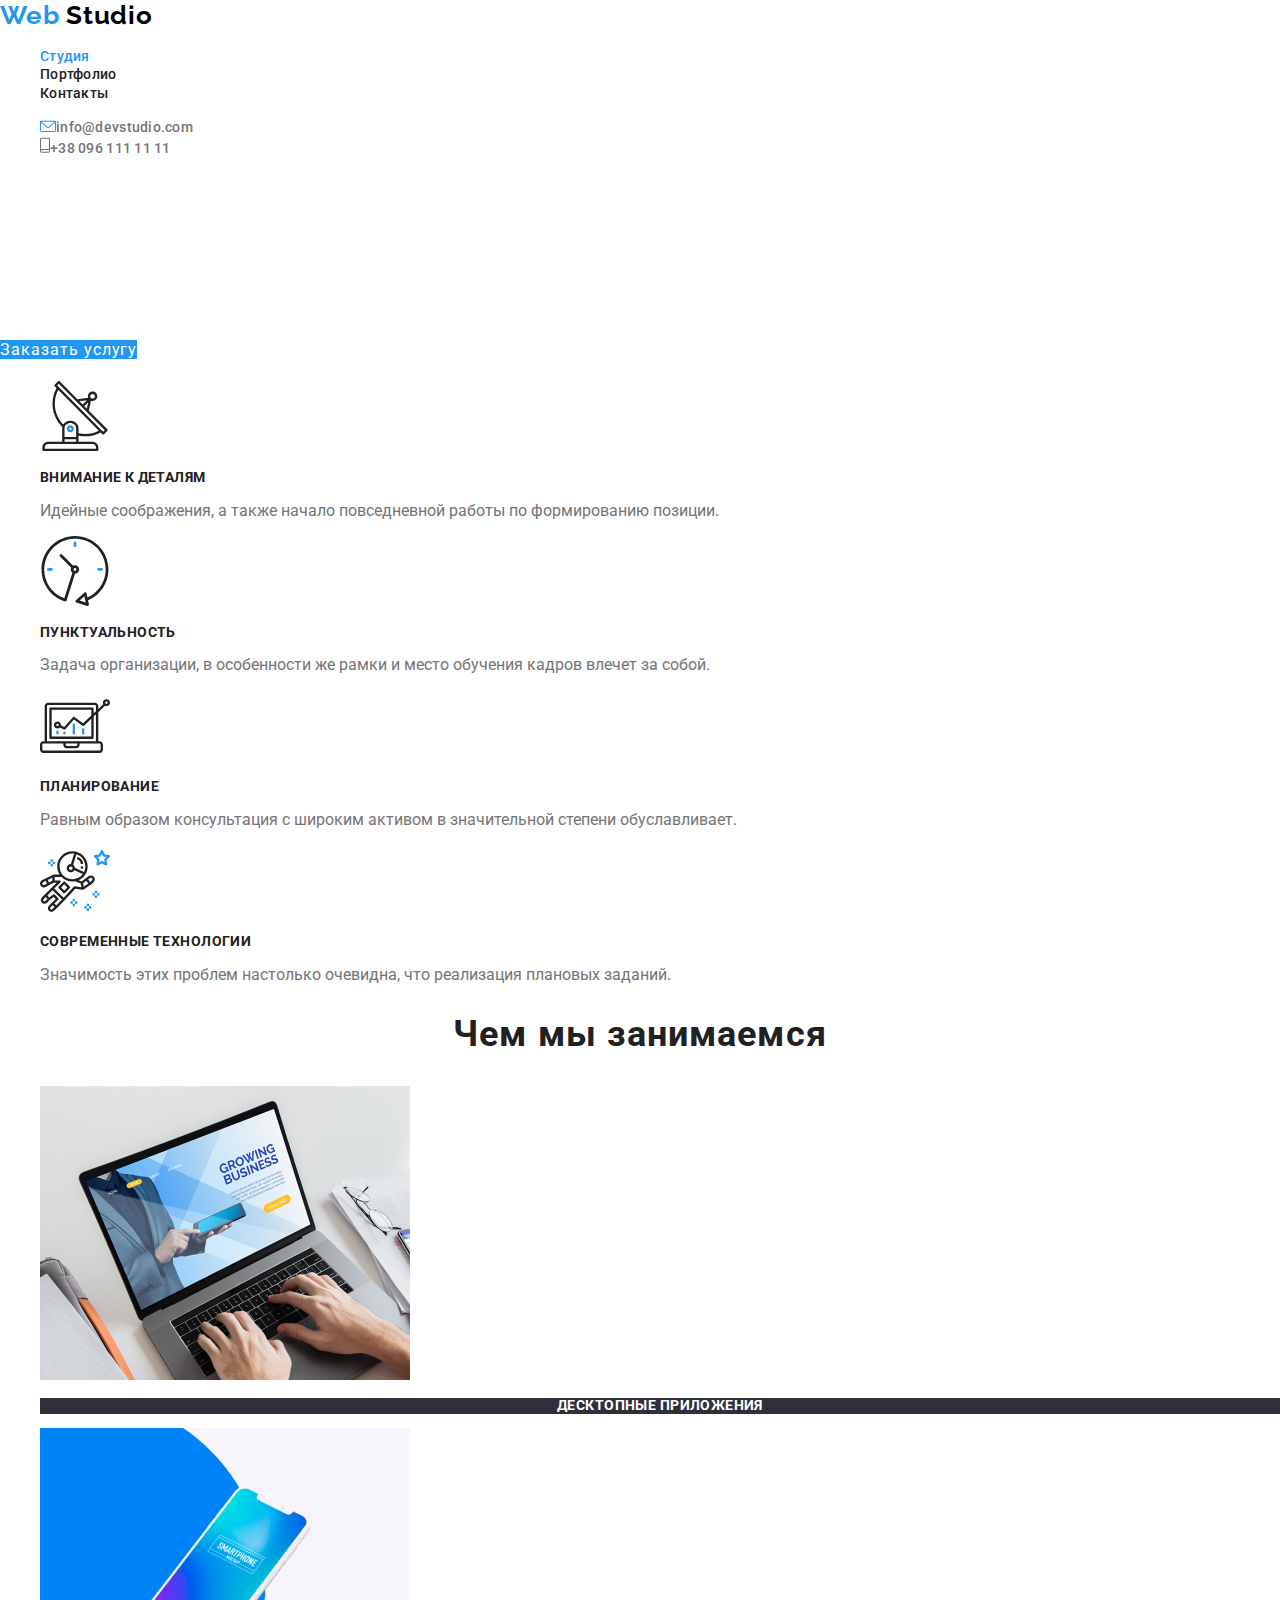
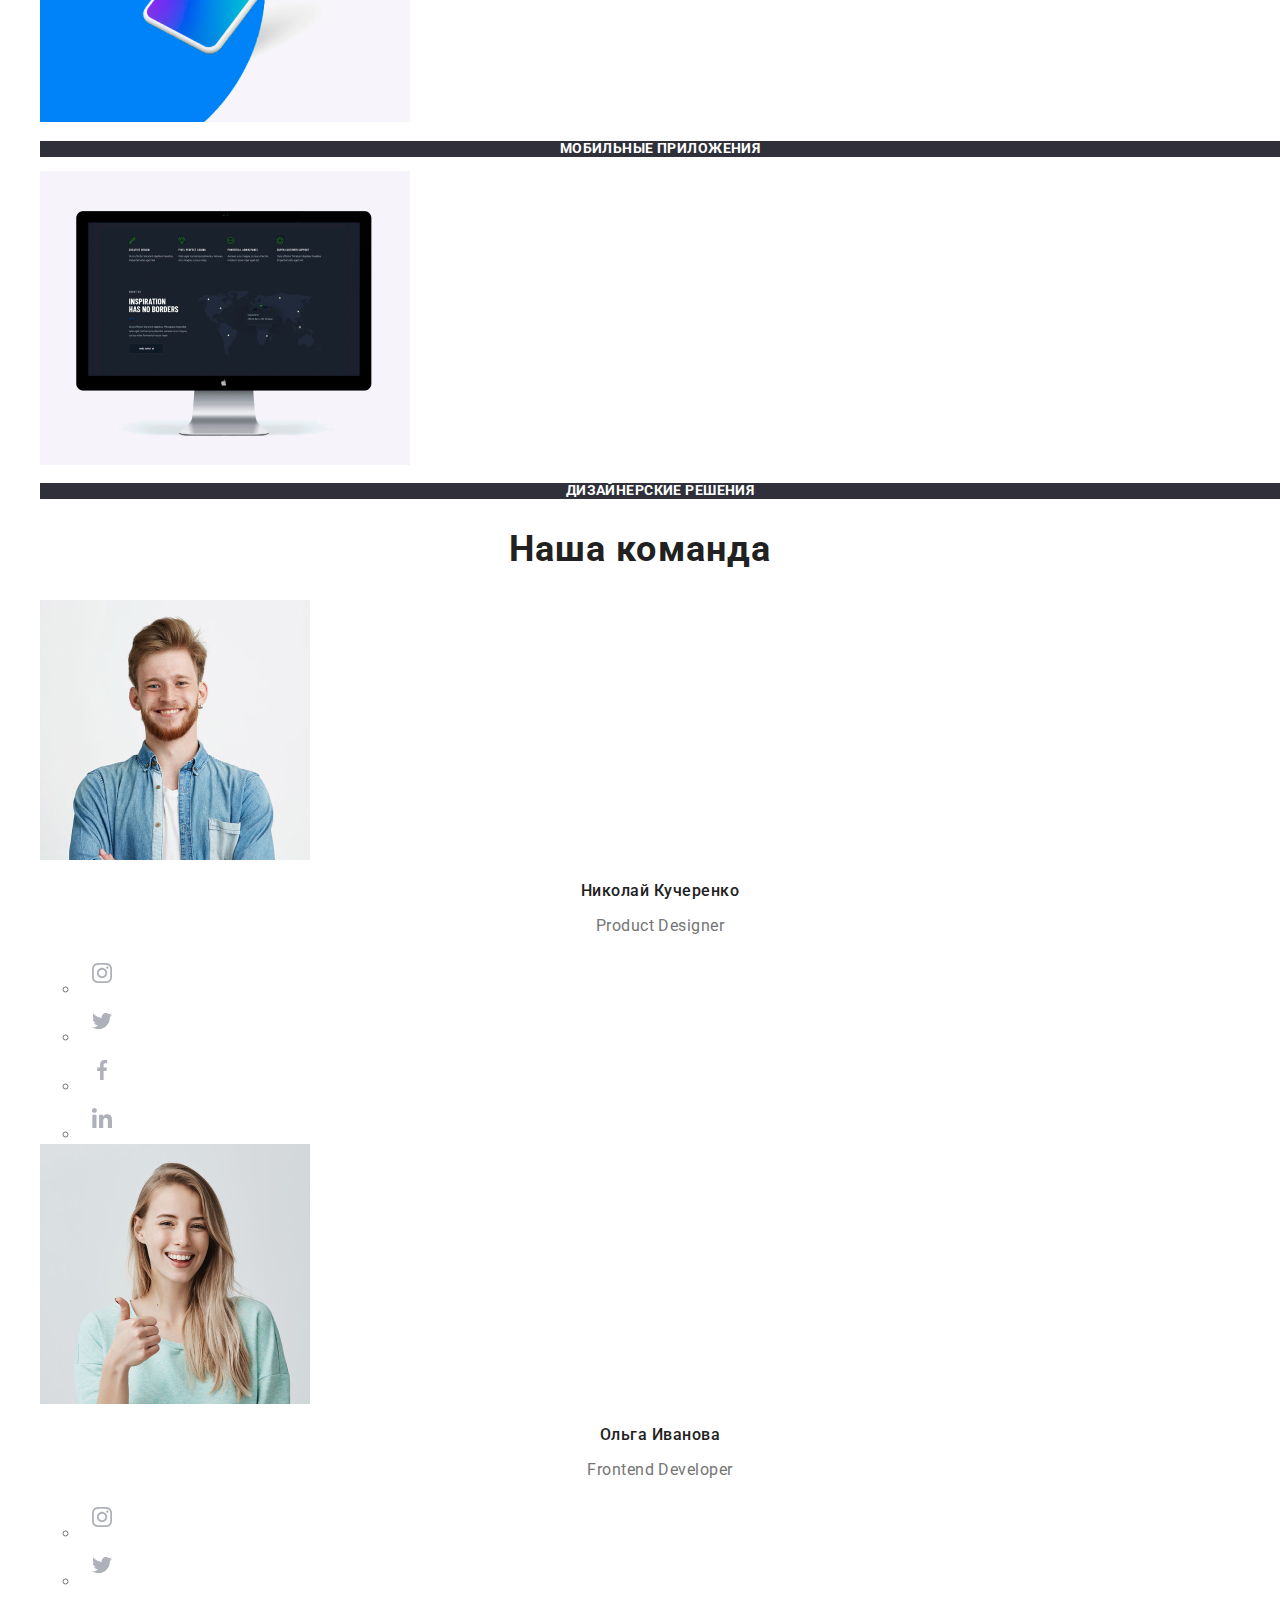
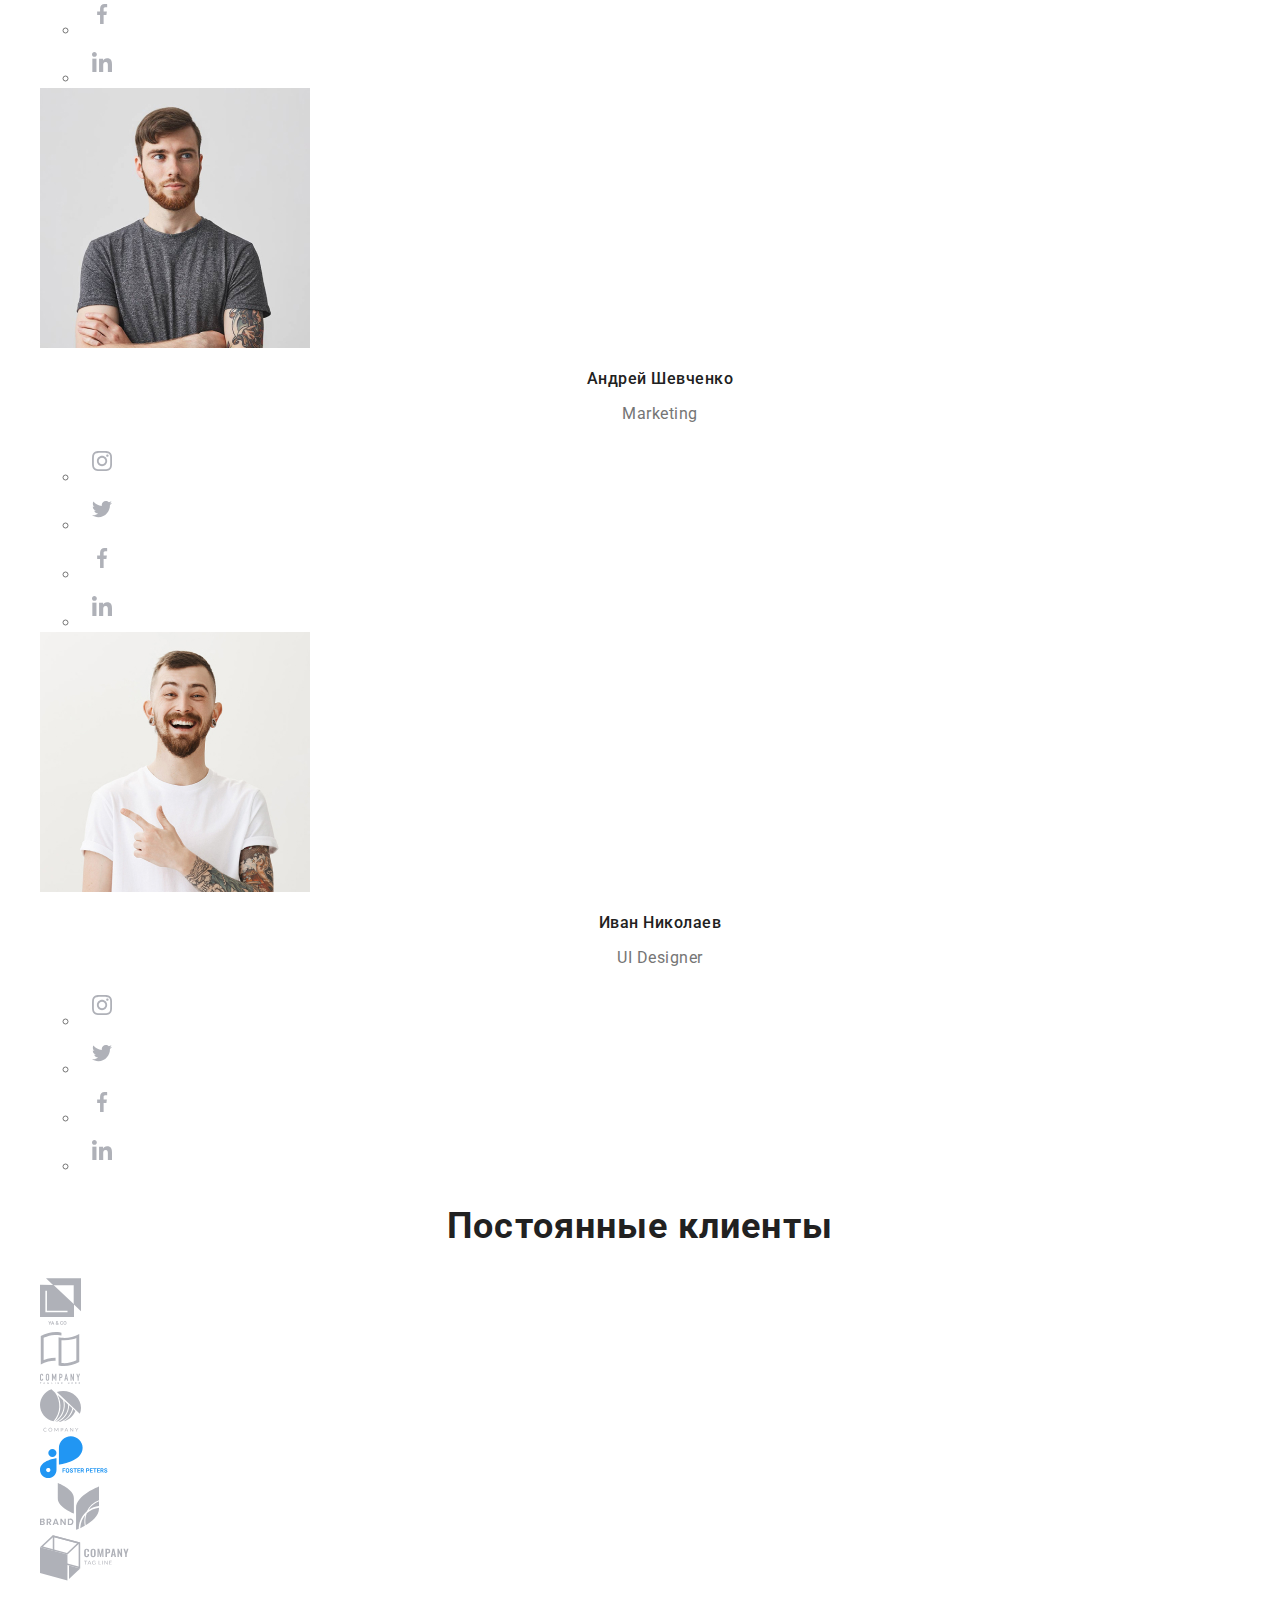
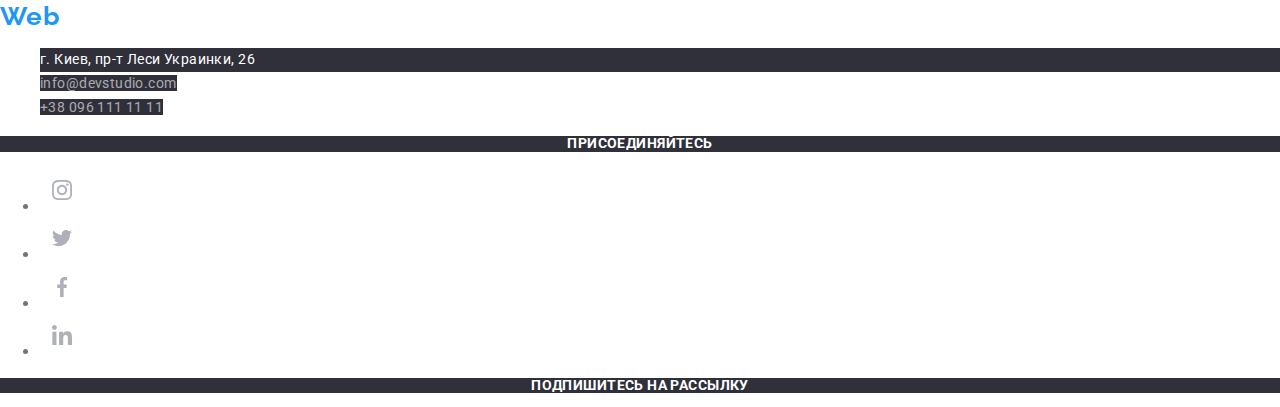
<file: index.html>
<!DOCTYPE html>
<html lang="ru">
  <head>
    <meta charset="UTF-8" />
    <meta name="viewport" content="width=device-width, initial-scale=1.0" />
    <title>Web Studio</title>
    <link
      href="https://fonts.googleapis.com/css2?family=Raleway:wght@700&family=Roboto:wght@400;500;700;900&display=swap"
      rel="stylesheet"
    />
    <link rel="stylesheet" href="./css/normalize.css" />
    <link rel="stylesheet" href="./css/styles.css" />
  </head>
  <body>
    <header>
      <nav class="navigation">
        <!--Логотип-->
        <a class="logo link" href="./index.html"
          ><span class="logo-name" lang="en"
            ><span class="logo-web">Web</span> Studio</span
          ></a
        >
        <!--Разделы-->
        <ul class="navigation-list">
          <li class="navigation-list-item">
            <a
              class="navigation-list-item-link link current"
              href="./index.html"
              target="_blank"
              >Студия</a
            >
          </li>
          <li class="navigation-list-item">
            <a
              class="navigation-list-item-link link"
              href="./portfolio.html"
              target="_blank"
              >Портфолио</a
            >
          </li>
          <li class="navigation-list-item">
            <a class="navigation-list-item-link link" href="">Контакты</a>
          </li>
        </ul>
      </nav>
      <!--Коммуникация-->
      <ul class="communication-list">
        <li class="communication-list-item">
          <img src="./images/images-header/envelope.svg" alt="Конверт" /><a
            class="communication-mail-link link"
            href="mailto:info@devstudio.com"
            >info@devstudio.com</a
          >
        </li>
        <li class="communication-list-item">
          <img src="./images/images-header/smartphone.svg" alt="Смартфон" /><a
            class="communication-tel-link link"
            href="tel:+380961111111"
            >+38 096 111 11 11</a
          >
        </li>
      </ul>
    </header>
    <main>
      <!--Секция Герой-->
      <section>
        <h1 class="hero">
          Эффективные решения <br />
          для вашего бизнеса
        </h1>
        <a class="button-hero link" href="">Заказать услугу</a>
      </section>
      <!--Наши особенности-->
      <section>
        <h2 hidden>Наши особенности</h2>
        <ul class="skills-list">
          <li class="skills-item">
            <img src="./images/images-skills/antenna.svg" alt="Антенна" />
            <h3 class="subtitle">Внимание к деталям</h3>
            <p>
              Идейные соображения, а также начало повседневной работы по
              формированию позиции.
            </p>
          </li>
          <li class="skills-item">
            <img src="./images/images-skills/clock.svg" alt="Часы" />
            <h3 class="subtitle">Пунктуальность</h3>
            <p>
              Задача организации, в особенности же рамки и место обучения кадров
              влечет за собой.
            </p>
          </li>
          <li class="skills-item">
            <img src="./images/images-skills/diagram.svg" alt="Диаграмма" />
            <h3 class="subtitle">Планирование</h3>
            <p>
              Равным образом консультация с широким активом в значительной
              степени обуславливает.
            </p>
          </li>
          <li class="skills-item">
            <img src="./images/images-skills/astronaut.svg" alt="Астронавт" />
            <h3 class="subtitle">Современные технологии</h3>
            <p>
              Значимость этих проблем настолько очевидна, что реализация
              плановых заданий.
            </p>
          </li>
        </ul>
      </section>
      <!--Чем мы занимаемся-->
      <section>
        <h2 class="title">Чем мы занимаемся</h2>
        <ul class="work-list">
          <li class="work-list-item">
            <img
              src="./images/images-work/desctop.png"
              alt="Работа с ноутбуком"
              width="370"
              height="294"
            />
            <p class="work-subtitle">Десктопные приложения</p>
          </li>
          <li class="work-list-item">
            <img
              src="./images/images-work/mobile.png"
              alt="Изображение смартфона"
              width="370"
              height="294"
            />
            <p class="work-subtitle">Мобильные приложения</p>
          </li>
          <li class="work-list-item">
            <img
              src="./images/images-work/display.png"
              alt="Экран дисплея"
              width="370"
              height="294"
            />
            <p class="work-subtitle">Дизайнерские решения</p>
          </li>
        </ul>
      </section>
      <!--Наша команда-->
      <section class="team">
        <h2 class="title">Наша команда</h2>
        <ul class="team-list">
          <li>
            <img
              src="./images/images-team/nik.jpg"
              alt="Николай Кучеренко"
              width="270"
              height="260"
            />
            <h3 class="team-name">Николай Кучеренко</h3>
            <p class="work-profession">Product Designer</p>
            <ul>
              <li>
                <a href="" aria-label="иконка линкедина">
                  <img
                    src="./images/images-team/lin.svg"
                    alt="иконка линкедина"
                /></a>
              </li>
              <li>
                <a href="" aria-label="иконка твиттера"
                  ><img
                    src="./images/images-team/tvit.svg"
                    alt="иконка твиттера"
                /></a>
              </li>
              <li>
                <a href="" aria-label="иконка фейсбука"
                  ><img src="./images/images-team/fb.svg" alt="иконка фейсбука"
                /></a>
              </li>
              <li>
                <a href="" aria-label="иконка инстаграма"
                  ><img
                    src="./images/images-team/instag.svg"
                    alt="иконка инстаграма"
                /></a>
              </li>
            </ul>
          </li>

          <li>
            <img
              src="./images/images-team/olg.jpg"
              alt="Ольга Иванова"
              width="270"
              height="260"
            />
            <h3 class="team-name">Ольга Иванова</h3>
            <p class="work-profession">Frontend Developer</p>
            <ul>
              <li>
                <a href="" aria-label="иконка линкедина">
                  <img
                    src="./images/images-team/lin.svg"
                    alt="иконка линкедина"
                /></a>
              </li>
              <li>
                <a href="" aria-label="иконка твиттера"
                  ><img
                    src="./images/images-team/tvit.svg"
                    alt="иконка твиттера"
                /></a>
              </li>
              <li>
                <a href="" aria-label="иконка фейсбука"
                  ><img src="./images/images-team/fb.svg" alt="иконка фейсбука"
                /></a>
              </li>
              <li>
                <a href="" aria-label="иконка инстаграма"
                  ><img
                    src="./images/images-team/instag.svg"
                    alt="иконка инстаграма"
                /></a>
              </li>
            </ul>
          </li>
          <li>
            <img
              src="./images/images-team/and.jpg"
              alt="Андрей Шевченко"
              width="270"
              height="260"
            />
            <h3 class="team-name">Андрей Шевченко</h3>
            <p class="work-profession">Marketing</p>
            <ul>
              <li>
                <a href="" aria-label="иконка линкедина">
                  <img
                    src="./images/images-team/lin.svg"
                    alt="иконка линкедина"
                /></a>
              </li>
              <li>
                <a href="" aria-label="иконка твиттера"
                  ><img
                    src="./images/images-team/tvit.svg"
                    alt="иконка твиттера"
                /></a>
              </li>
              <li>
                <a href="" aria-label="иконка фейсбука"
                  ><img src="./images/images-team/fb.svg" alt="иконка фейсбука"
                /></a>
              </li>
              <li>
                <a href="" aria-label="иконка инстаграма"
                  ><img
                    src="./images/images-team/instag.svg"
                    alt="иконка инстаграма"
                /></a>
              </li>
            </ul>
          </li>
          <li>
            <img
              src="./images/images-team/iva.jpg"
              alt="Иван Николаев"
              width="270"
              height="260"
            />
            <h3 class="team-name">Иван Николаев</h3>
            <p class="work-profession">UI Designer</p>
            <ul>
              <li>
                <a href="" aria-label="иконка линкедина">
                  <img
                    src="./images/images-team/lin.svg"
                    alt="иконка линкедина"
                /></a>
              </li>
              <li>
                <a href="" aria-label="иконка твиттера"
                  ><img
                    src="./images/images-team/tvit.svg"
                    alt="иконка твиттера"
                /></a>
              </li>
              <li>
                <a href="" aria-label="иконка фейсбука"
                  ><img src="./images/images-team/fb.svg" alt="иконка фейсбука"
                /></a>
              </li>
              <li>
                <a href="" aria-label="иконка инстаграма"
                  ><img
                    src="./images/images-team/instag.svg"
                    alt="иконка инстаграма"
                /></a>
              </li>
            </ul>
          </li>
        </ul>
      </section>
      <!--Постоянные клиенты-->
      <h2 class="title">Постоянные клиенты</h2>
      <ul class="klients-list">
        <li>
          <a href="" aria-label="иконка компании"
            ><img
              src="./images/images-klients/logo1.svg"
              alt="Логотип компании"
          /></a>
        </li>
        <li>
          <a href="" aria-label="иконка компании"
            ><img
              src="./images/images-klients/logo2.svg"
              alt="Логотип компании"
          /></a>
        </li>
        <li>
          <a href="" aria-label="иконка компании"
            ><img
              src="./images/images-klients/logo3.svg"
              alt="Логотип компании"
          /></a>
        </li>
        <li>
          <a href="" aria-label="иконка компании"
            ><img
              src="./images/images-klients/logo4.svg"
              alt="Логотип компании"
          /></a>
        </li>
        <li>
          <a href="" aria-label="иконка компании"
            ><img
              src="./images/images-klients/logo5.svg"
              alt="Логотип компании"
          /></a>
        </li>
        <li>
          <a href="" aria-label="иконка компании"
            ><img
              src="./images/images-klients/logo6.svg"
              alt="Логотип компании"
          /></a>
        </li>
      </ul>
    </main>
    <!--Подвал-->
    <footer>
      <a class="footer-logo link" href=""
        ><span class="logo-name" lang="en"
          ><span class="logo-web">Web</span> Studio</span
        ></a
      >
      <ul class="footer-list">
        <li class="footer-adress">г. Киев, пр-т Леси Украинки, 26</li>
        <li>
          <a class="footer-mail link" href="mailto:info@devstudio.com"
            >info@devstudio.com</a
          >
        </li>
        <li>
          <a class="footer-tel link" href="tel:+380961111111"
            >+38 096 111 11 11</a
          >
        </li>
      </ul>
      <p class="connect">присоединяйтесь</p>
      <ul>
        <li>
          <a href="" aria-label="иконка линкедина">
            <img src="./images/images-team/lin.svg" alt="иконка линкедина"
          /></a>
        </li>
        <li>
          <a href="" aria-label="иконка твиттера"
            ><img src="./images/images-team/tvit.svg" alt="иконка твиттера"
          /></a>
        </li>
        <li>
          <a href="" aria-label="иконка фейсбука"
            ><img src="./images/images-team/fb.svg" alt="иконка фейсбука"
          /></a>
        </li>
        <li>
          <a href="" aria-label="иконка инстаграма"
            ><img src="./images/images-team/instag.svg" alt="иконка инстаграма"
          /></a>
        </li>
      </ul>
      <p class="connect">Подпишитесь на рассылку</p>
    </footer>
  </body>
</html>
</file>
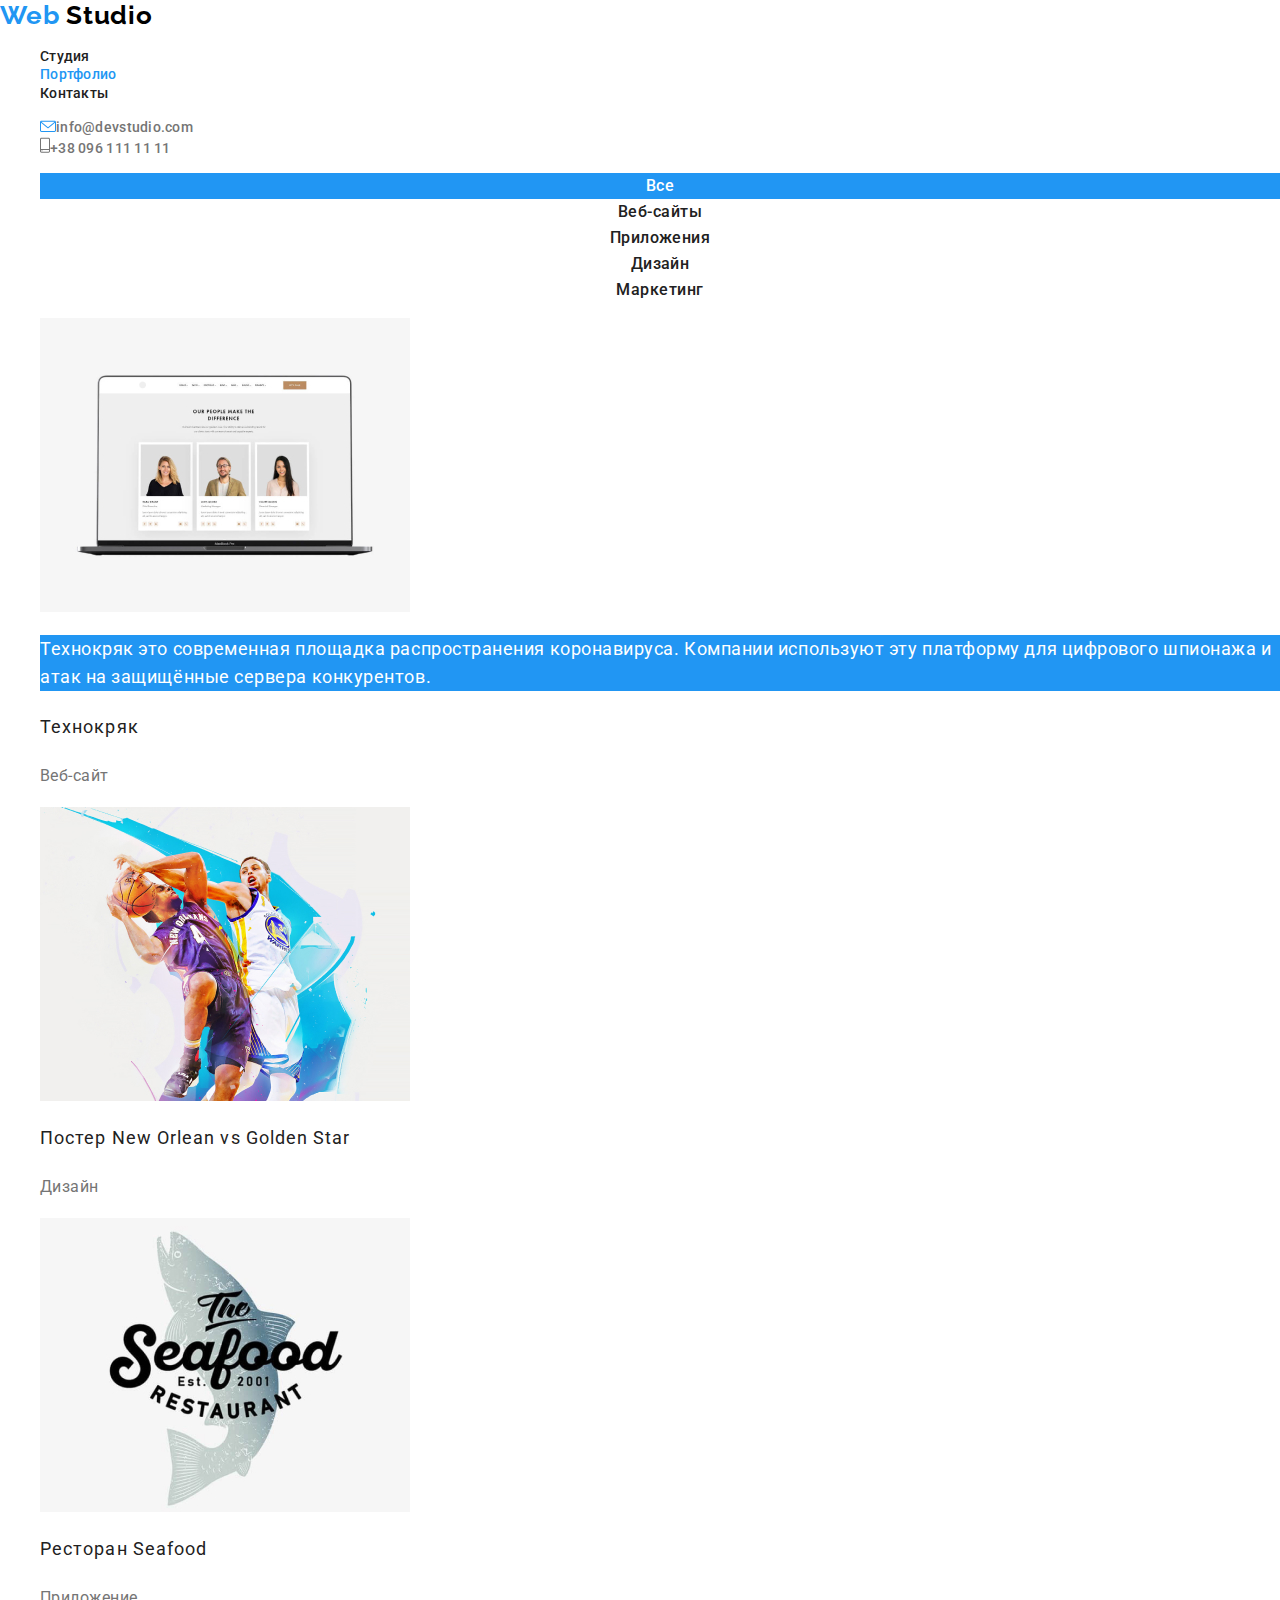
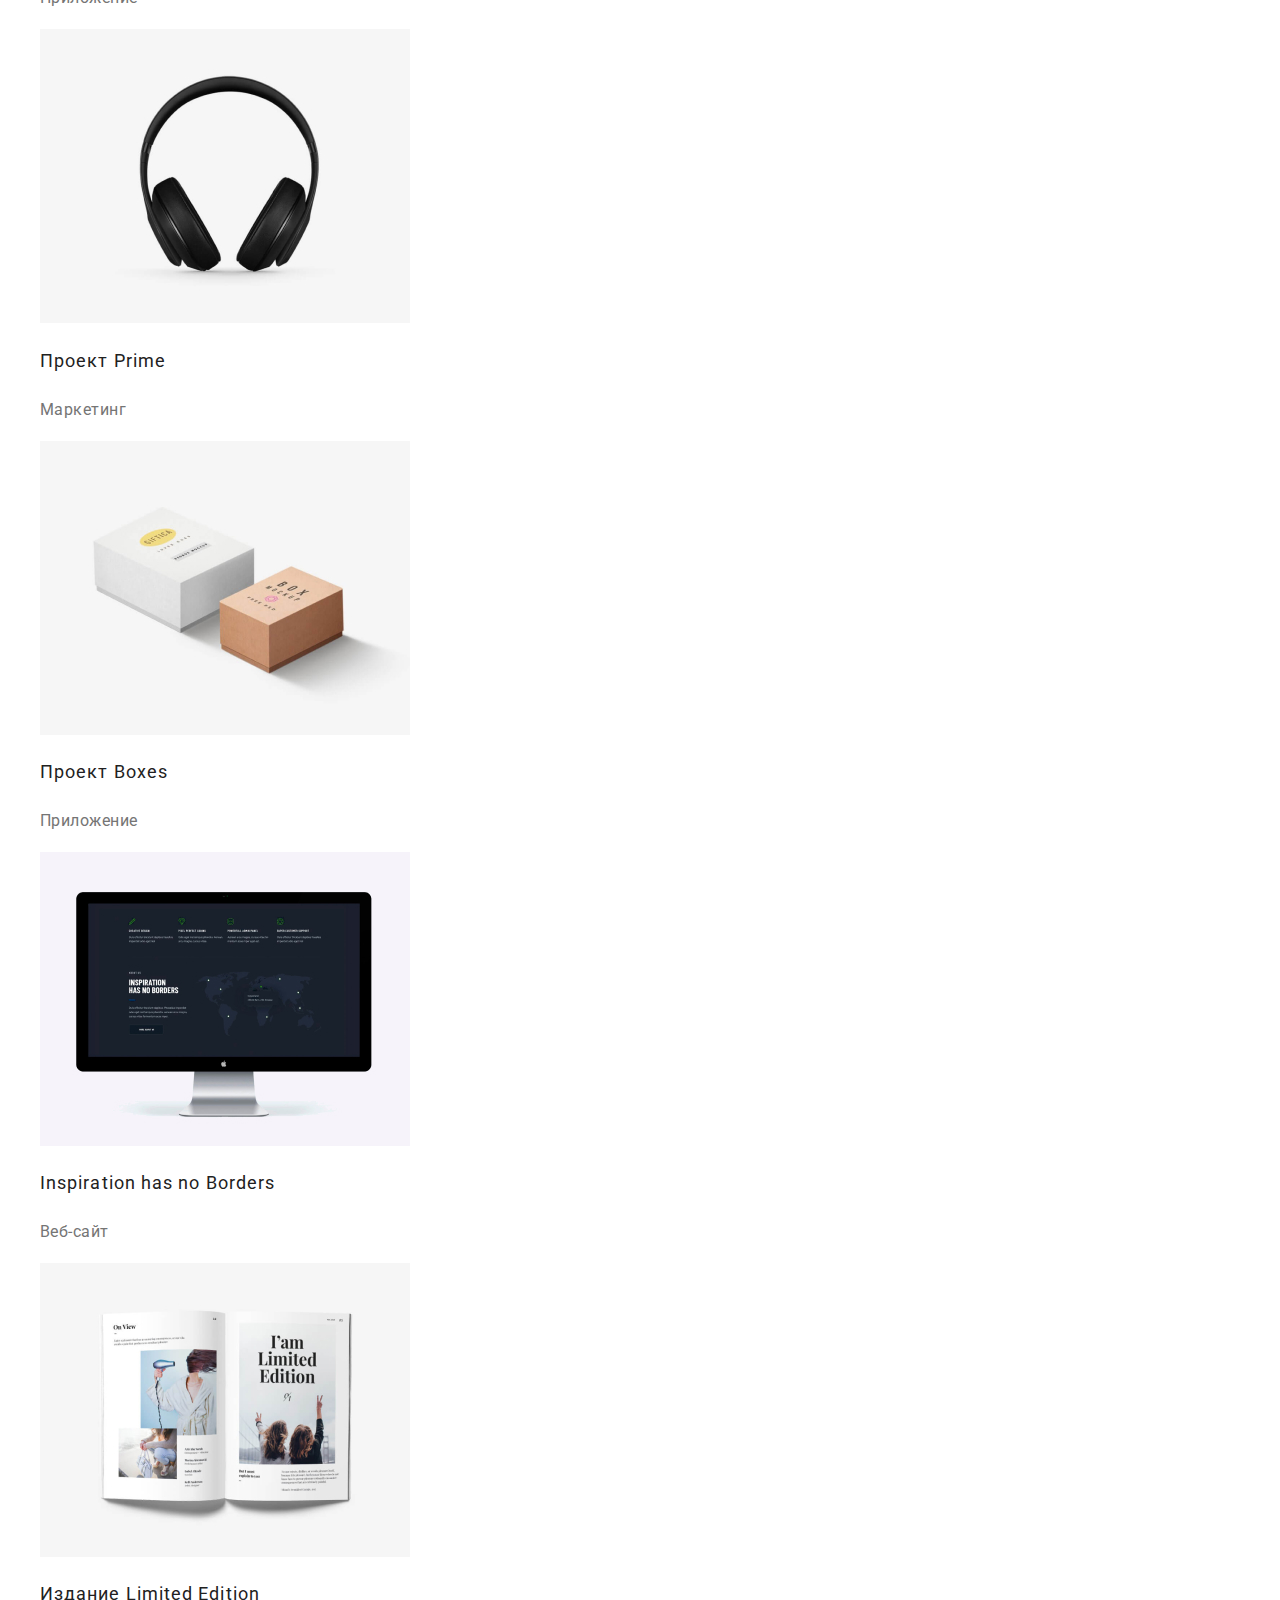
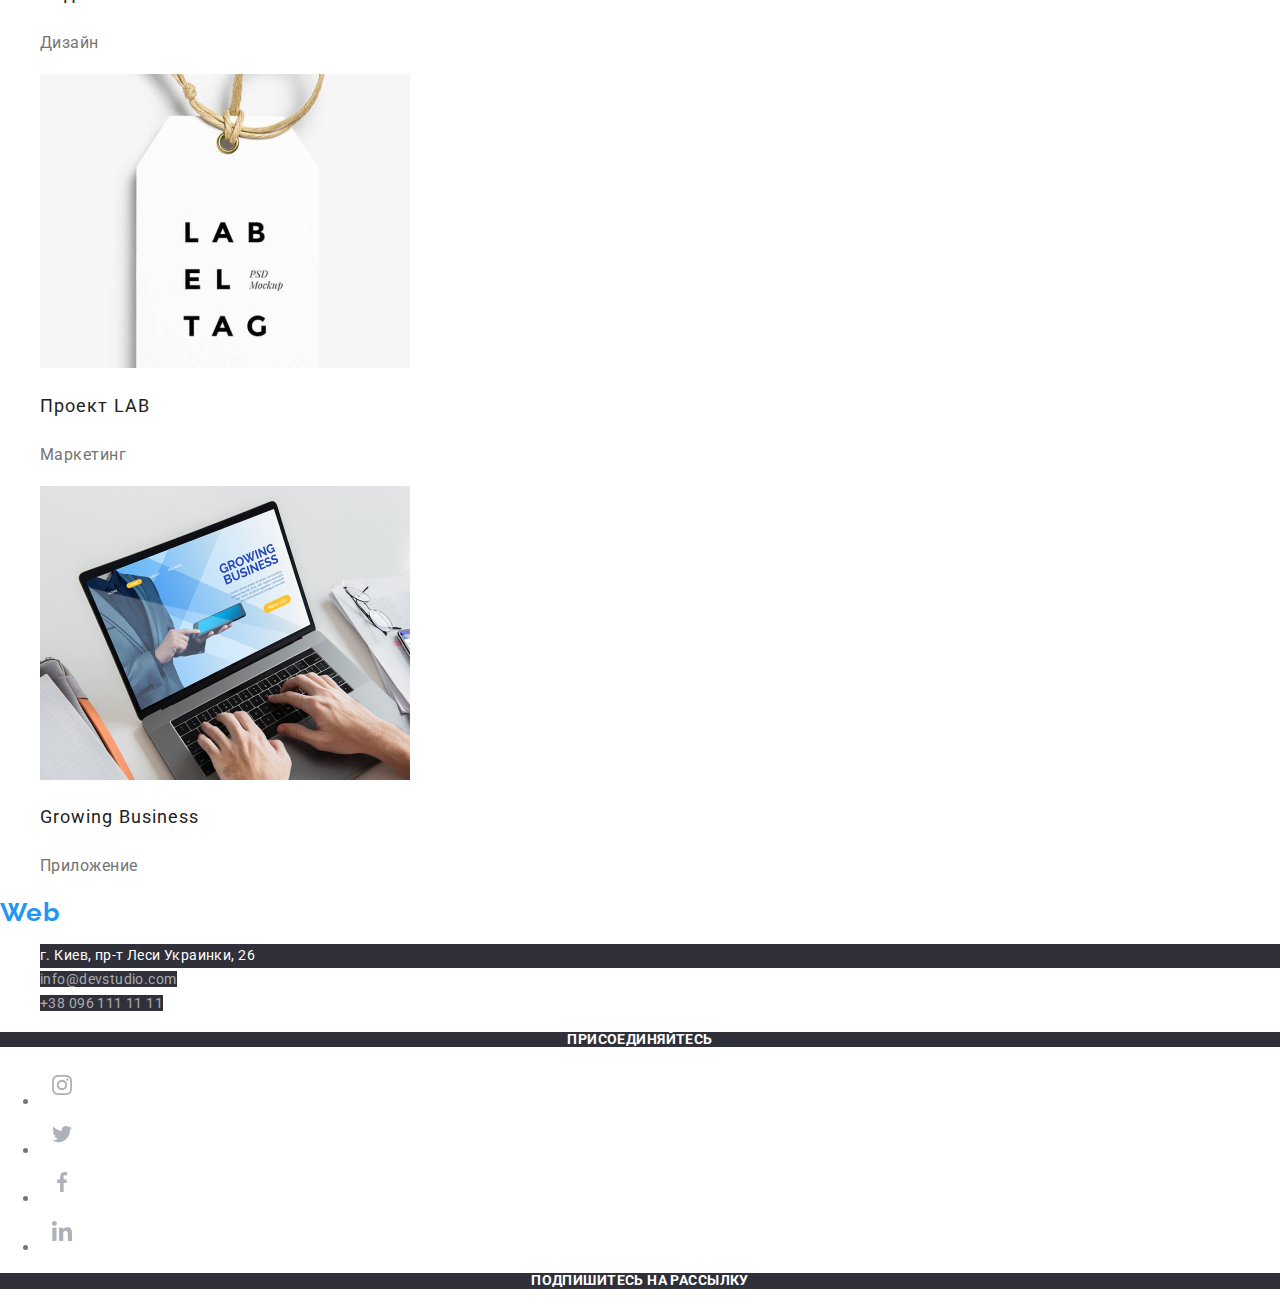
<file: portfolio.html>
<!DOCTYPE html>
<html lang="ru">
  <head>
    <meta charset="UTF-8" />
    <meta name="viewport" content="width=device-width, initial-scale=1.0" />
    <title>Портфолио</title>
    <link
      href="https://fonts.googleapis.com/css2?family=Raleway:wght@700&family=Roboto:wght@400;500;700;900&display=swap"
      rel="stylesheet"
    />
    <link rel="stylesheet" href="./css/normalize.css" />
    <link rel="stylesheet" href="./css/styles.css" />
  </head>

  <body>
    <header>
      <nav class="navigation">
        <!--Логотип-->
        <a class="logo link" href="./index.html"
          ><span class="logo-name" lang="en"
            ><span class="logo-web">Web</span> Studio</span
          ></a
        >
        <!--Разделы-->
        <ul class="navigation-list">
          <li class="navigation-list-item">
            <a
              class="navigation-list-item-link link"
              href="./index.html"
              target="_blank"
              >Студия</a
            >
          </li>
          <li class="navigation-list-item">
            <a
              class="navigation-list-item-link link current"
              href="./portfolio.html"
              target="_blank"
              >Портфолио</a
            >
          </li>
          <li class="navigation-list-item">
            <a class="navigation-list-item-link link" href="">Контакты</a>
          </li>
        </ul>
      </nav>
      <!--Коммуникация-->
      <ul class="communication-list">
        <li class="communication-list-item">
          <img src="./images/images-header/envelope.svg" alt="Конверт" /><a
            class="communication-mail-link link"
            href="mailto:info@devstudio.com"
            >info@devstudio.com</a
          >
        </li>
        <li class="communication-list-item">
          <img src="./images/images-header/smartphone.svg" alt="Смартфон" /><a
            class="communication-tel-link link"
            href="tel:+380961111111"
            >+38 096 111 11 11</a
          >
        </li>
      </ul>
    </header>
    <main>
      <h1 hidden>Галерея работ</h1>
      <ul class="filter-list">
        <li class="filter-list-item common">Все</li>
        <li class="filter-list-item">Веб-сайты</li>
        <li class="filter-list-item">Приложения</li>
        <li class="filter-list-item">Дизайн</li>
        <li class="filter-list-item">Маркетинг</li>
      </ul>
      <ul class="gallery-list">
        <li class="gallery-list-item">
          <a class="gallery-link link" href="" target="_blank"
            ><img src="./images/images-gallery/tehno.jpg" alt="Технокряк" />
            <p class="gallery-hidden-text">
              Технокряк это современная площадка распространения коронавируса.
              Компании используют эту платформу для цифрового шпионажа и атак на
              защищённые сервера конкурентов.
            </p>
            <h2 class="gallery-title">Технокряк</h2>
            <p class="gallery-text">Веб-сайт</p></a
          >
        </li>
        <li class="gallery-list-item">
          <a class="gallery-link link" href="" target="_blank"
            ><img src="./images/images-gallery/design.jpg" alt="Постер" />

            <h2 class="gallery-title">
              Постер <span lang="en">New Orlean vs Golden Star</span>
            </h2>
            <p class="gallery-text">Дизайн</p>
          </a>
        </li>
        <li class="gallery-list-item">
          <a class="gallery-link link" href="" target="_blank"
            ><img
              src="./images/images-gallery/seafood.jpg"
              alt="Реклама ресторана"
            />

            <h2 class="gallery-title">
              Ресторан <span lang="en">Seafood</span>
            </h2>
            <p class="gallery-text">Приложение</p>
          </a>
        </li>
        <li class="gallery-list-item">
          <a class="gallery-link link" href="" target="_blank"
            ><img src="./images/images-gallery/market.jpg" alt="Наушники" />

            <h2 class="gallery-title">Проект <span lang="en">Prime</span></h2>
            <p class="gallery-text">Маркетинг</p>
          </a>
        </li>
        <li class="gallery-list-item">
          <a class="gallery-link link" href="" target="_blank"
            ><img src="./images/images-gallery/boxes.jpg" alt="Коробочки" />

            <h2 class="gallery-title">Проект <span lang="en">Boxes</span></h2>
            <p class="gallery-text">Приложение</p>
          </a>
        </li>
        <li class="gallery-list-item">
          <a class="gallery-link link" href="" target="_blank"
            ><img src="./images/images-gallery/inspiration.jpg" alt="Дисплей" />

            <h2 class="gallery-title">
              <span lang="en">Inspiration has no Borders</span>
            </h2>
            <p class="gallery-text">Веб-сайт</p>
          </a>
        </li>
        <li class="gallery-list-item">
          <a class="gallery-link link" href="" target="_blank"
            ><img
              src="./images/images-gallery/editor.jpg"
              alt="Открытая книга"
            />

            <h2 class="gallery-title">
              Издание <span lang="en">Limited Edition</span>
            </h2>
            <p class="gallery-text">Дизайн</p>
          </a>
        </li>
        <li class="gallery-list-item">
          <a class="gallery-link link" href="" target="_blank"
            ><img src="./images/images-gallery/lab.jpg" alt="Брелок" />

            <h2 class="gallery-title">Проект <span lang="en">LAB</span></h2>
            <p class="gallery-text">Маркетинг</p>
          </a>
        </li>
        <li class="gallery-list-item">
          <a class="gallery-link link" href="" target="_blank"
            ><img src="./images/images-gallery/growing.jpg" alt="Ноутбук" />

            <h2 class="gallery-title">
              <span lang="en">Growing Business</span>
            </h2>
            <p class="gallery-text">Приложение</p>
          </a>
        </li>
      </ul>
    </main>
    <footer>
      <a class="footer-logo link" href=""
        ><span class="logo-name" lang="en"
          ><span class="logo-web">Web</span> Studio</span
        ></a
      >
      <ul class="footer-list">
        <li class="footer-adress">г. Киев, пр-т Леси Украинки, 26</li>
        <li>
          <a class="footer-mail link" href="mailto:info@devstudio.com"
            >info@devstudio.com</a
          >
        </li>
        <li>
          <a class="footer-tel link" href="tel:+380961111111"
            >+38 096 111 11 11</a
          >
        </li>
      </ul>
      <p class="connect">присоединяйтесь</p>
      <ul>
        <li>
          <a href="" aria-label="иконка линкедина">
            <img src="./images/images-team/lin.svg" alt="иконка линкедина"
          /></a>
        </li>
        <li>
          <a href="" aria-label="иконка твиттера"
            ><img src="./images/images-team/tvit.svg" alt="иконка твиттера"
          /></a>
        </li>
        <li>
          <a href="" aria-label="иконка фейсбука"
            ><img src="./images/images-team/fb.svg" alt="иконка фейсбука"
          /></a>
        </li>
        <li>
          <a href="" aria-label="иконка инстаграма"
            ><img src="./images/images-team/instag.svg" alt="иконка инстаграма"
          /></a>
        </li>
      </ul>
      <p class="connect">Подпишитесь на рассылку</p>
    </footer>
  </body>
</html>
</file>
<file: css/styles.css>
/* цвет основного текста #757575 */
/* цвет заголовков  #212121; */
/* цвет на темном фоне #FFFFFF  */
/* цвет акцента #2196F3 */
/* вторичный цвет фона #F5F4FA; */
/* темный цвет фона #2F303A; */
/* шрифт заголовков  Roboto bold; */
/* шрифт основного текста  Roboto normal; */
/* шрифт главного заголовка  Roboto 900; */
:root {
  --main-text-color: #757575;
  --title-text-color: #212121;
  --contrast-text-color: #ffffff;
  --accent-color: #2196f3;
  --body-color: #ffffff;
  --alt-body-color: #f5f4fa;
  --dark-body-color: #2f303a;
  --main-font: Roboto, sans-serif;
  --title-font: Roboto bold, sans-serif;
}
body {
  background-color: var(--body-color);
  color: var(--main-text-color);
  font-family: var(--main-font);
  font-style: normal;
  text-decoration: none;
}
.navigation .logo-name {
  color: #000000;
  font-family: Raleway, sans-serif;
  font-weight: 700;
  font-size: 26px;
  line-height: 1.19;
  letter-spacing: 0.03em;
}
.logo-web {
  color: var(--accent-color);
}
.navigation-list,
.communication-list,
.skills-list,
.work-list,
.team-list,
.klients-list,
.filter-list,
.gallery-list,
.footer-list {
  list-style: none;
}
.link {
  text-decoration: none;
}
.navigation-list-item-link {
  font-weight: 500;
  font-size: 14px;
  line-height: 1.14;
  letter-spacing: 0.02em;
  text-decoration: none;
  color: var(--title-text-color);
}
.navigation-list-item-link:hover,
.navigation-list-item-link:focus {
  color: var(--accent-color);
}
.current {
  color: var(--accent-color);
}
.communication-mail-link,
.communication-tel-link {
  font-weight: 500;
  font-size: 14px;
  line-height: 1.14;
  letter-spacing: 0.02em;

  color: var(--main-text-color);
}
.communication-mail-link:hover,
.communication-mail-link:focus,
.communication-tel-link:hover,
.communication-tel-link:focus {
  color: var(--accent-color);
}
.navigation-list-item-link .current {
  color: var(--title-text-color);
}
.hero {
  font-weight: 900;
  font-size: 44px;
  line-height: 1.36;
  text-align: center;
  letter-spacing: 0.06em;
  text-transform: uppercase;
  color: var(--contrast-text-color);
}
.button-hero {
  font-weight: 400;
  font-size: 16px;
  line-height: 1.87;
  text-align: center;
  letter-spacing: 0.06em;
  background-color: #2196f3;
  color: var(--contrast-text-color);
}
.title {
  font-weight: 700;
  font-size: 36px;
  line-height: 1.16;
  text-align: center;
  letter-spacing: 0.03em;
  color: var(--title-text-color);
}
.subtitle {
  font-weight: 700;
  font-size: 14px;
  line-height: 1.14;
  letter-spacing: 0.03em;
  text-transform: uppercase;
  color: var(--title-text-color);
}
.work-subtitle,
.connect {
  font-weight: 700;
  font-size: 14px;
  line-height: 1.14;
  text-align: center;
  letter-spacing: 0.03em;
  text-transform: uppercase;
  background-color: var(--dark-body-color);
  color: var(--contrast-text-color);
}
.team-name {
  font-weight: 500;
  font-size: 16px;
  line-height: 1.19;
  text-align: center;
  letter-spacing: 0.03em;
  color: var(--title-text-color);
}
.work-profession {
  font-weight: 400;
  font-size: 16px;
  line-height: 1.19;
  text-align: center;
  letter-spacing: 0.03em;
}
footer .logo-name {
  font-family: Raleway;
  font-weight: 700;
  font-size: 26px;
  line-height: 1.19;
  letter-spacing: 0.03em;
  color: var(--contrast-text-color);
}
.footer-adress {
  font-weight: 400;
  font-size: 14px;
  line-height: 1.71;
  letter-spacing: 0.03em;
  background-color: var(--dark-body-color);
  color: var(--contrast-text-color);
}
.footer-mail,
.footer-tel {
  font-weight: 400;
  font-size: 14px;
  line-height: 1.71;
  letter-spacing: 0.03em;
  background-color: var(--dark-body-color);
  color: rgba(255, 255, 255, 0.6);
}
.filter-list-item {
  font-weight: 500;
  font-size: 16px;
  line-height: 1.62;
  text-align: center;
  letter-spacing: 0.03em;
  color: var(--title-text-color);
}
.common {
  background-color: var(--accent-color);
  color: var(--contrast-text-color);
}
.gallery-hidden-text {
  font-weight: 400;
  font-size: 18px;
  line-height: 1.56;
  letter-spacing: 0.03em;
  background-color: var(--accent-color);
  color: var(--contrast-text-color);
}
.gallery-title {
  font-weight: 400;
  font-size: 18px;
  line-height: 2;
  letter-spacing: 0.06em;
  color: var(--title-text-color);
}
.gallery-text {
  font-weight: 400;
  font-size: 16px;
  line-height: 1.87;
  letter-spacing: 0.03em;
  color: var(--main-text-color);
}
</file>
